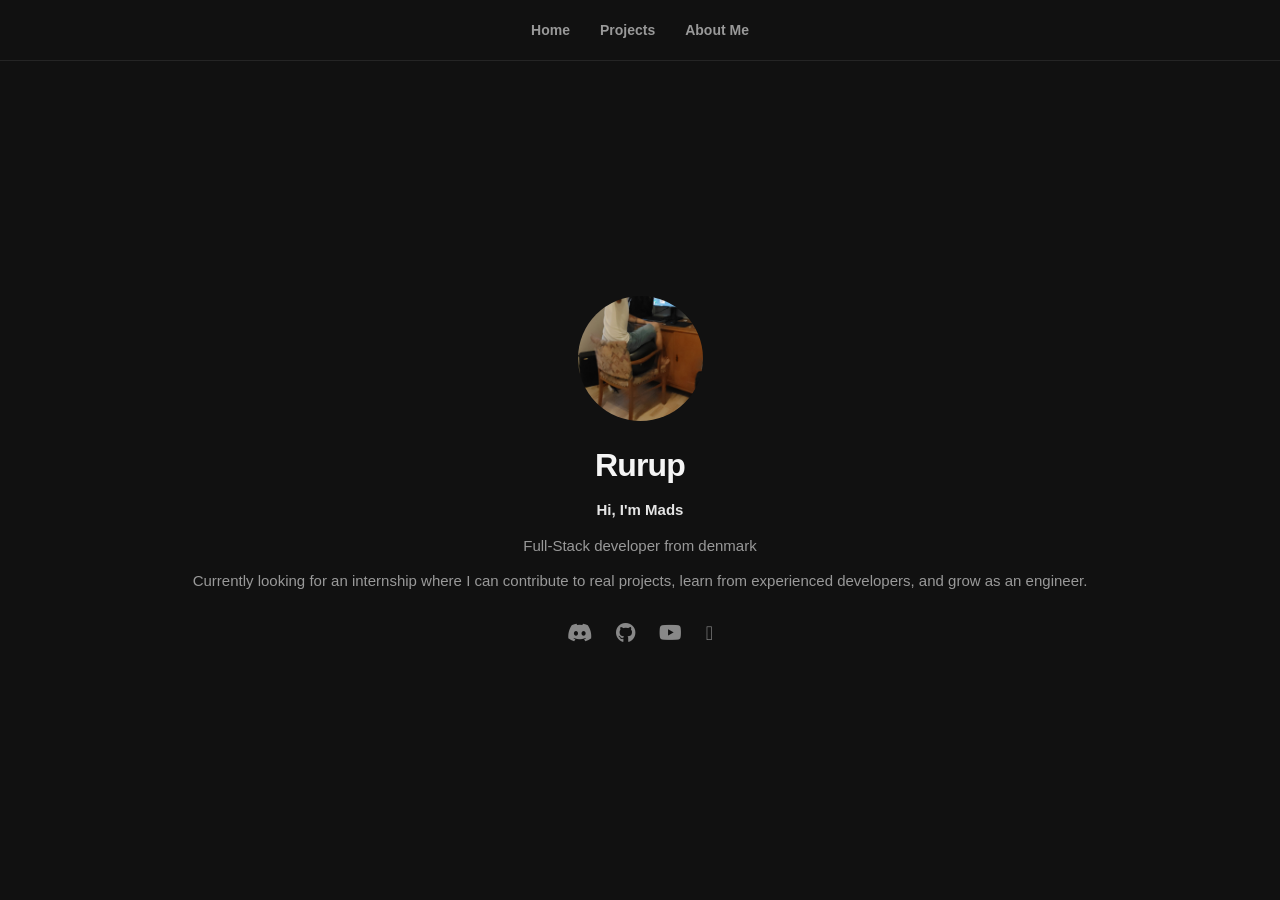
<file: index.html>
<!DOCTYPE html>
<html lang="en">
<head>
    <!-- Meta Tags -->
    <meta charset="UTF-8">
    <meta http-equiv="X-UA-Compatible" content="IE=edge">
    <meta name="viewport" content="width=device-width, initial-scale=1.0">
    
    <!-- Title -->
    <title>Home</title>

    <!-- Css -->
    <link rel="stylesheet" href="css/style.css">
    <link rel="stylesheet" href="../css/index.css">
    <link rel="stylesheet" href="https://cdnjs.cloudflare.com/ajax/libs/font-awesome/5.15.2/css/all.min.css" crossorigin="anonymous">

</head>
<body>
    
    <header>
        <nav>
            <div class="header_logo">
                <!-- <img src="" alt="" srcset=""> -->
            </div>
            <div class="header_links">
                <ul class="nav_links">
                    <li class="nav_link"><a href="./">Home</a></li>
                    <li class="nav_link"><a href="projects/">Projects</a></li>
                    <li class="nav_link"><a href="me/">About Me</a></li>
                    <!-- <li class="nav_link"><a href="#">Repos</a></li> -->
                </ul>
            </div>
        </nav>
    </header>

    <section class="main">
        <img src="images/profile.png" alt="" srcset="">
        <span>Rurup</span>
        <p>Hi, I'm Mads</p>
        <p>Full-Stack developer from denmark</p>
        <p>Currently looking for an internship where I can contribute to real projects, learn from experienced developers, and grow as an engineer.</p>
        <ul>
            <li><a target="_blank" href=""><i class="fab fa-discord"></i></a></li>
            <li><a target="_blank" href="https://github.com/MadsRurup"><i class="fab fa-github"></i></a></li>
            <li><a target="_blank" href="https://www.youtube.com/@madsrurupnielsen4082"><i class="fab fa-youtube"></i></a></li>
            <li><a target="_blank" href="mailto:madsrurup@gmail.com"><i class="fa-solid fa-at"></i></a></li>
        </ul>
    </section>

</body>
</html>
</file>
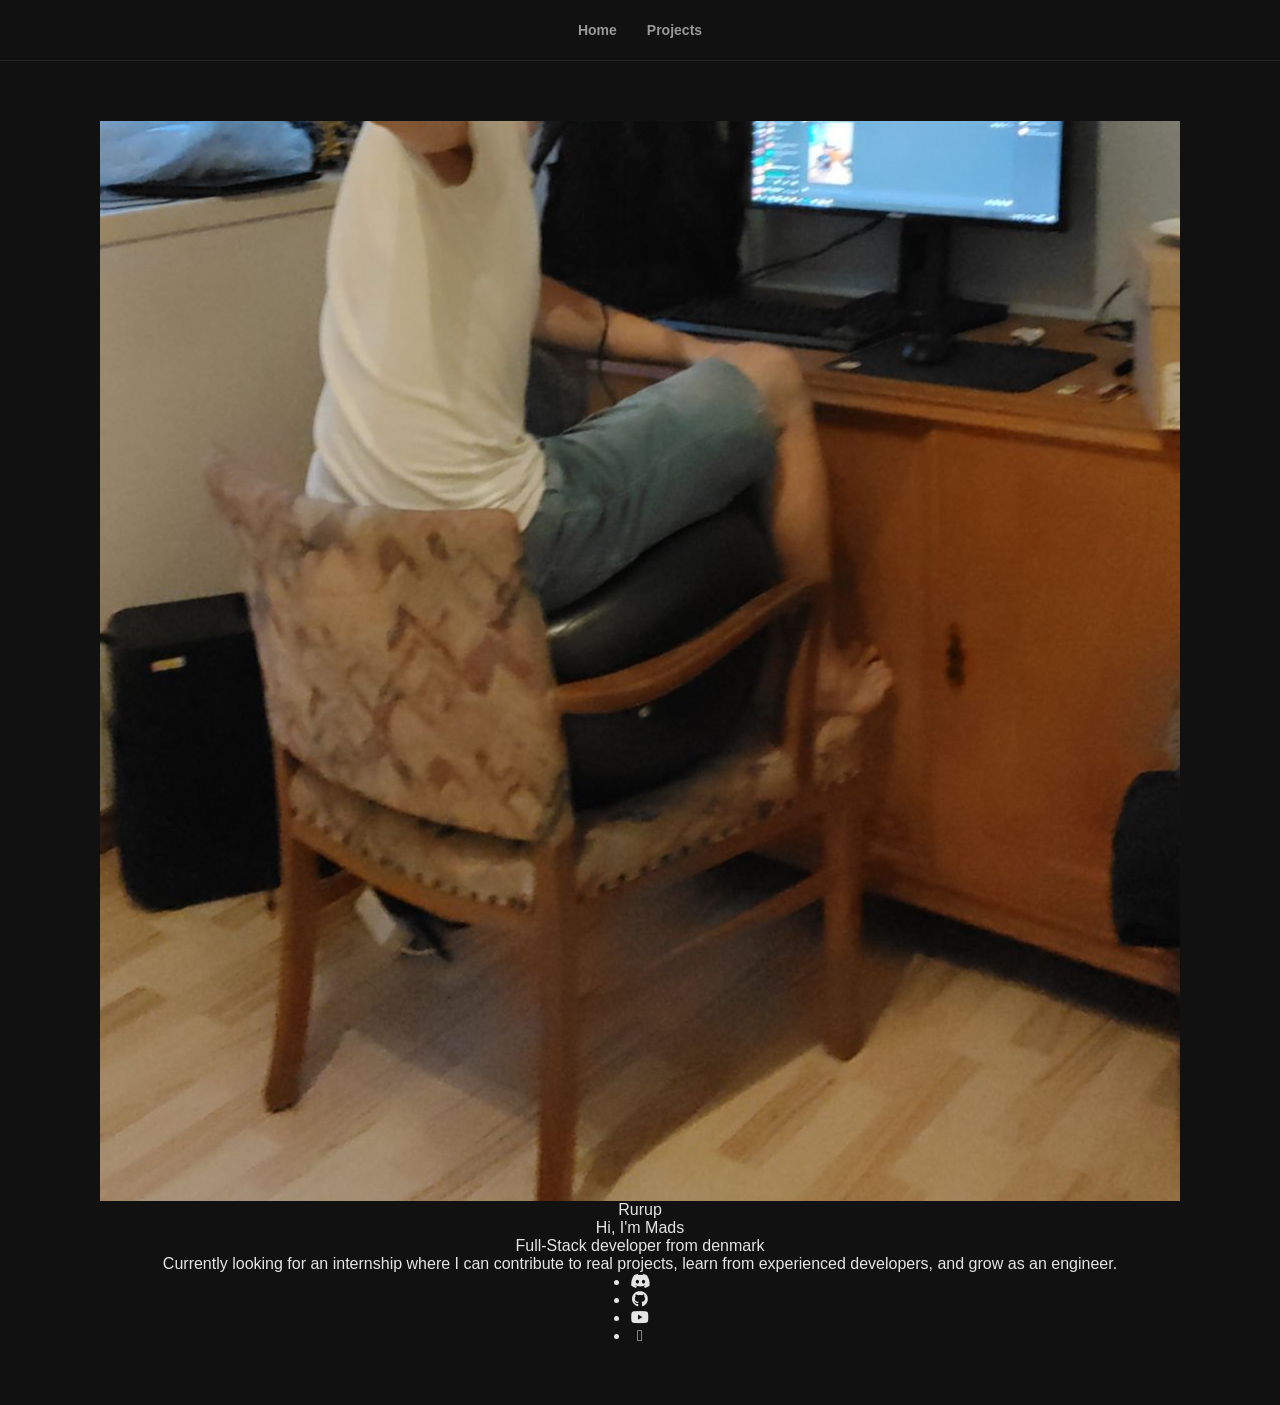
<file: Home/index.html>
<!DOCTYPE html>
<html lang="en">
<head>
    <!-- Meta Tags -->
    <meta charset="UTF-8">
    <meta http-equiv="X-UA-Compatible" content="IE=edge">
    <meta name="viewport" content="width=device-width, initial-scale=1.0">
    
    <!-- Title -->
    <title>Home</title>

    <!-- Css -->
    <link rel="stylesheet" href="/css/style.css">
    <link rel="stylesheet" href="https://cdnjs.cloudflare.com/ajax/libs/font-awesome/5.15.2/css/all.min.css" crossorigin="anonymous">

</head>
<body>
    
    <header>
        <nav>
            <div class="header_logo">
                <!-- <img src="" alt="" srcset=""> -->
            </div>
            <div class="header_links">
                <ul class="nav_links">
                    <li class="nav_link"><a href="/Home/">Home</a></li>
                    <li class="nav_link"><a href="/Home/project.html">Projects</a></li>
                    <!-- <li class="nav_link"><a href="#">Shop</a></li> -->
                    <!-- <li class="nav_link"><a href="#">Repos</a></li> -->
                </ul>
            </div>
        </nav>
    </header>

    <section class="main">
        <img src="../images/profile.png" alt="" srcset="">
        <span>Rurup</span>
        <p>Hi, I'm Mads</p>
        <p>Full-Stack developer from denmark</p>
        <p>Currently looking for an internship where I can contribute to real projects, learn from experienced developers, and grow as an engineer.</p>
        <ul>
            <li><a target="_blank" href=""><i class="fab fa-discord"></i></a></li>
            <li><a target="_blank" href="https://github.com/MadsRurup"><i class="fab fa-github"></i></a></li>
            <li><a target="_blank" href="https://www.youtube.com/@madsrurupnielsen4082"><i class="fab fa-youtube"></i></a></li>
            <li><a target="_blank" href="mailto:madsrurup@gmail.com"><i class="fa-solid fa-at"></i></a></li>
        </ul>
    </section>

</body>
</html>
</file>
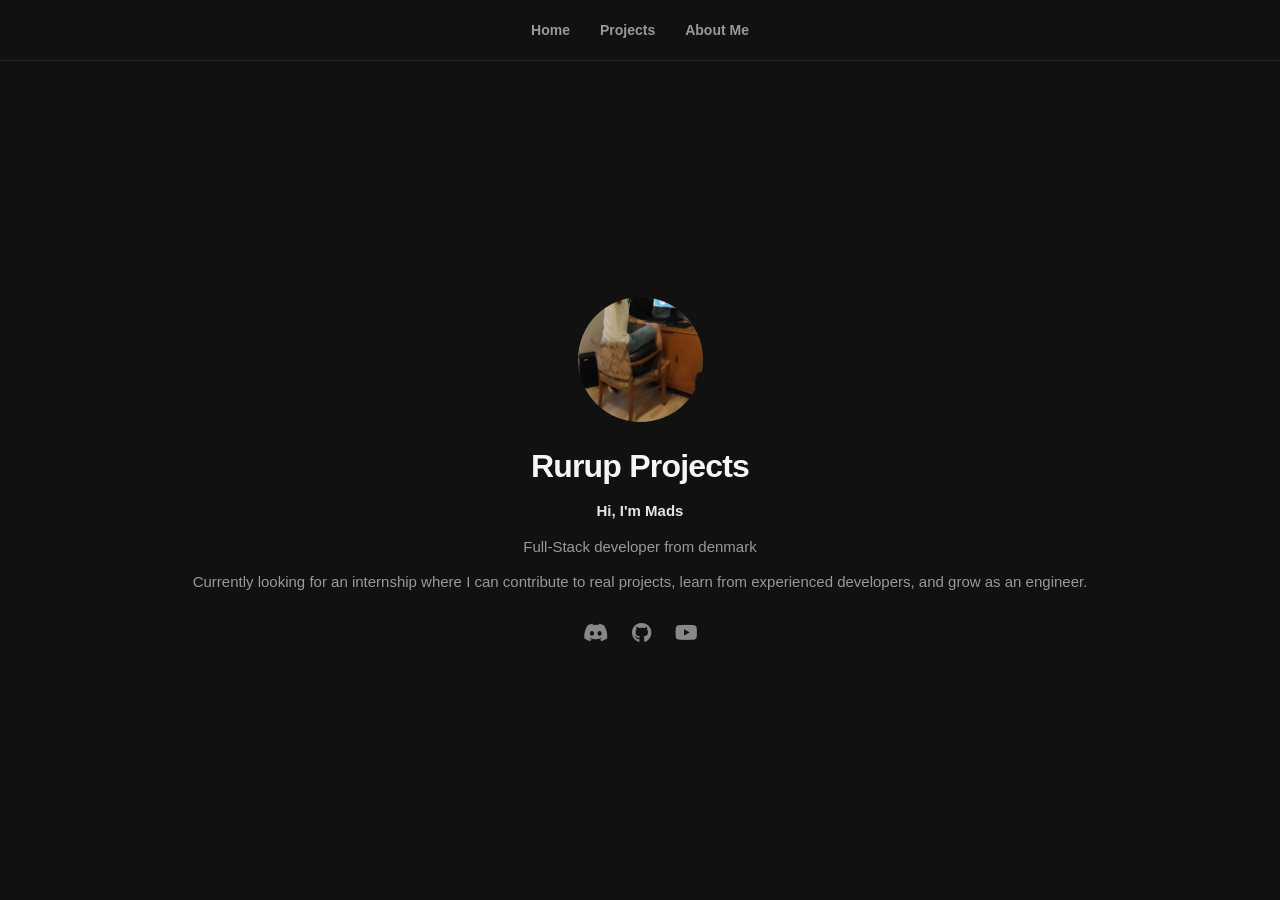
<file: me/index.html>
<!DOCTYPE html>
<html lang="en">
<head>
    <!-- Meta Tags -->
    <meta charset="UTF-8">
    <meta http-equiv="X-UA-Compatible" content="IE=edge">
    <meta name="viewport" content="width=device-width, initial-scale=1.0">
    
    <!-- Title -->
    <title>Home</title>

    <!-- Css -->
    <link rel="stylesheet" href="../css/style.css">
    <link rel="stylesheet" href="../css/index.css">
    <link rel="stylesheet" href="https://cdnjs.cloudflare.com/ajax/libs/font-awesome/5.15.2/css/all.min.css" crossorigin="anonymous">

</head>
<body>
    
    <header>
        <nav>
            <div class="header_logo">
                <!-- <img src="" alt="" srcset=""> -->
            </div>
            <div class="header_links">
                <ul class="nav_links">
                    <li class="nav_link"><a href="../">Home</a></li>
                    <li class="nav_link"><a href="../projects/">Projects</a></li>
                    <li class="nav_link"><a href="./">About Me</a></li>
                    <!-- <li class="nav_link"><a href="#">Repos</a></li> -->
                </ul>
            </div>
        </nav>
    </header>

    <section class="main">
        <img src="../images/profile.png" alt="" srcset="">
        <span>Rurup Projects</span>
        <p>Hi, I'm Mads</p>
        <p>Full-Stack developer from denmark</p>
        <p>Currently looking for an internship where I can contribute to real projects, learn from experienced developers, and grow as an engineer.</p>
        <ul>
            <li><a target="_blank" href=""><i class="fab fa-discord"></i></a></li>
            <li><a target="_blank" href="https://github.com/MadsRurup"><i class="fab fa-github"></i></a></li>
            <li><a target="_blank" href="https://www.youtube.com/@madsrurupnielsen4082"><i class="fab fa-youtube"></i></a></li>
        </ul>
    </section>

</body>
</html>
</file>
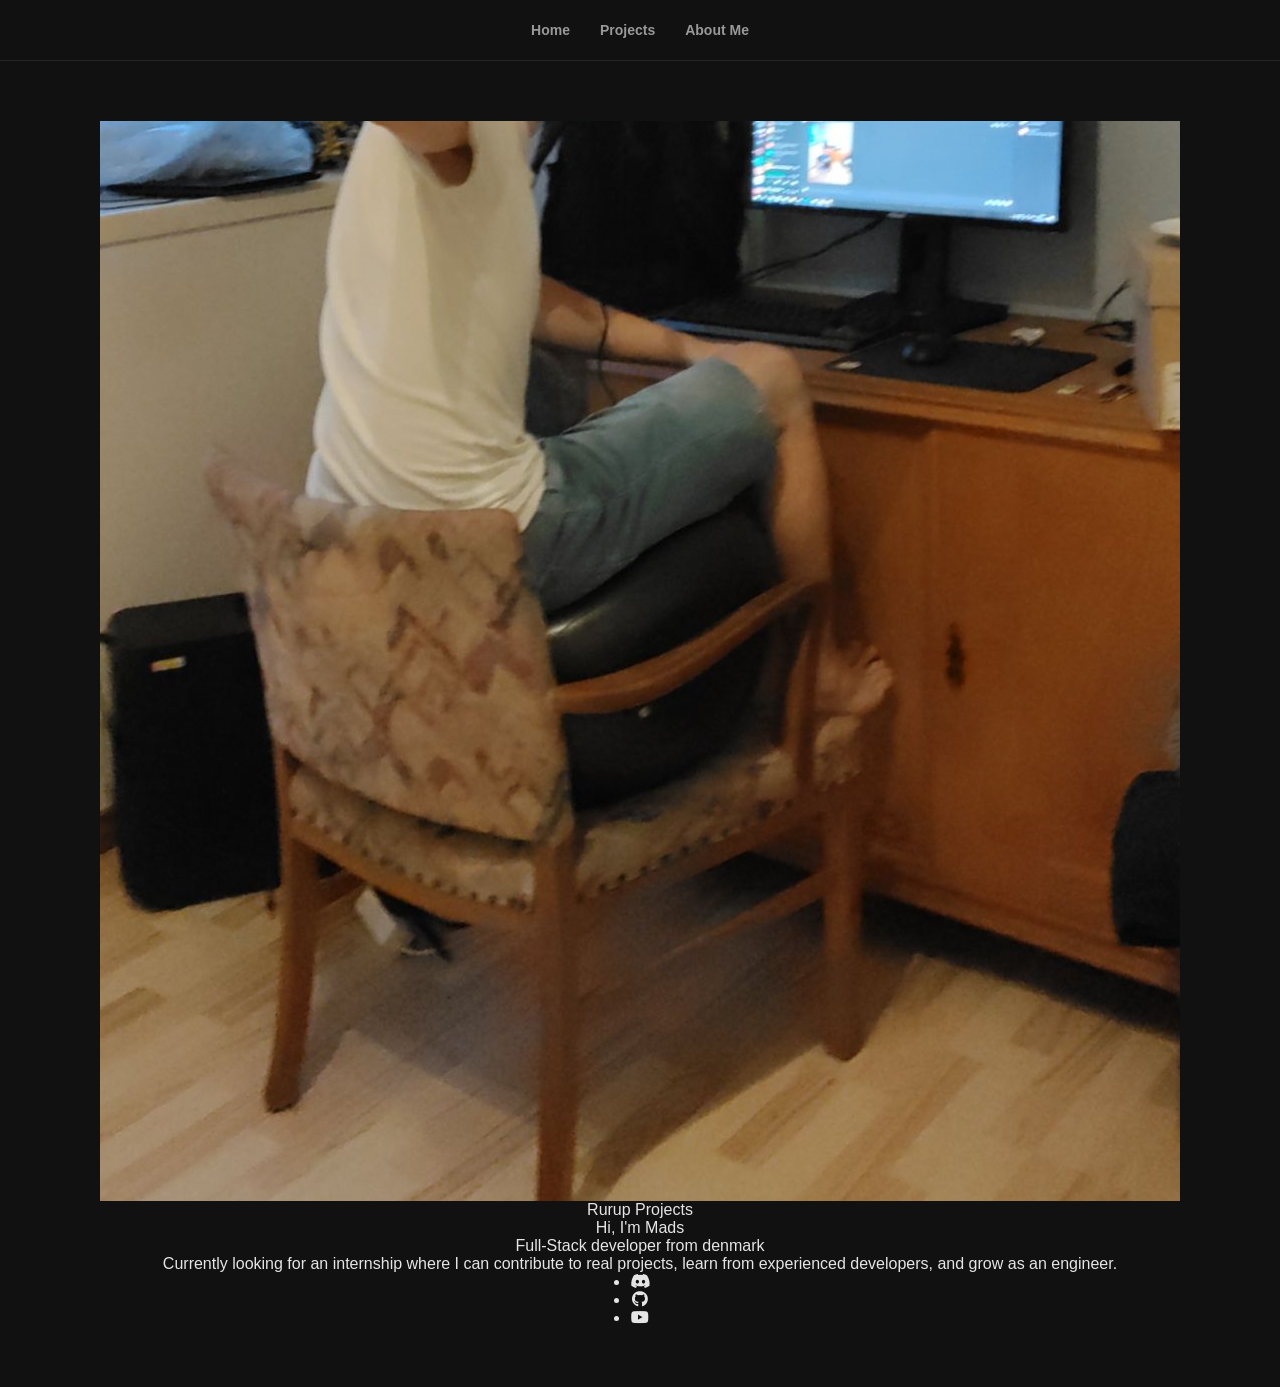
<file: projects/index.html>
<!DOCTYPE html>
<html lang="en">
<head>
    <!-- Meta Tags -->
    <meta charset="UTF-8">
    <meta http-equiv="X-UA-Compatible" content="IE=edge">
    <meta name="viewport" content="width=device-width, initial-scale=1.0">
    
    <!-- Title -->
    <title>Home</title>

    <!-- Css -->
    <link rel="stylesheet" href="../css/style.css">
    
    <link rel="stylesheet" href="https://cdnjs.cloudflare.com/ajax/libs/font-awesome/5.15.2/css/all.min.css" crossorigin="anonymous">

</head>
<body>
    
    <header>
        <nav>
            <div class="header_logo">
                <!-- <img src="" alt="" srcset=""> -->
            </div>
            <div class="header_links">
                <ul class="nav_links">
                    <li class="nav_link"><a href="../">Home</a></li>
                    <li class="nav_link"><a href="./">Projects</a></li>
                    <li class="nav_link"><a href="../me/">About Me</a></li>
                    <!-- <li class="nav_link"><a href="#">Repos</a></li> -->
                </ul>
            </div>
        </nav>
    </header>

    <section class="main">
        <img src="../images/profile.png" alt="" srcset="">
        <span>Rurup Projects</span>
        <p>Hi, I'm Mads</p>
        <p>Full-Stack developer from denmark</p>
        <p>Currently looking for an internship where I can contribute to real projects, learn from experienced developers, and grow as an engineer.</p>
        <ul>
            <li><a target="_blank" href=""><i class="fab fa-discord"></i></a></li>
            <li><a target="_blank" href="https://github.com/MadsRurup"><i class="fab fa-github"></i></a></li>
            <li><a target="_blank" href="https://www.youtube.com/@madsrurupnielsen4082"><i class="fab fa-youtube"></i></a></li>
        </ul>
    </section>

</body>
</html>
</file>
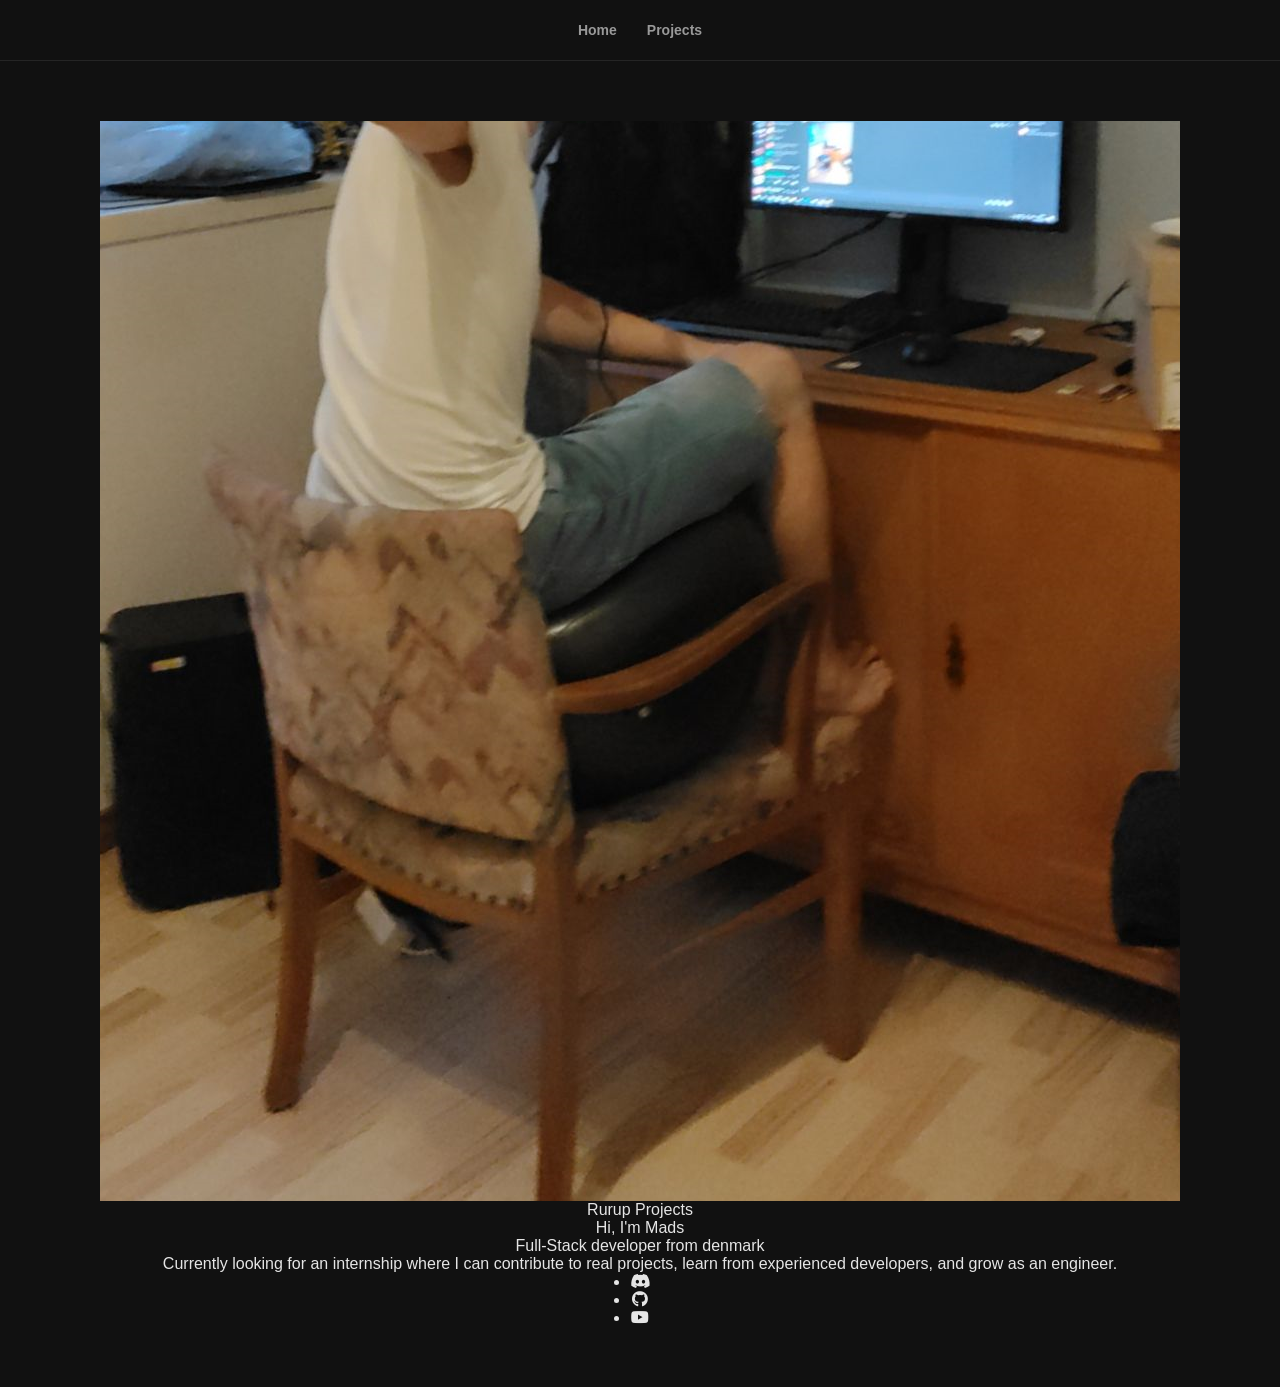
<file: Home/project.html>
<!DOCTYPE html>
<html lang="en">
<head>
    <!-- Meta Tags -->
    <meta charset="UTF-8">
    <meta http-equiv="X-UA-Compatible" content="IE=edge">
    <meta name="viewport" content="width=device-width, initial-scale=1.0">
    
    <!-- Title -->
    <title>Home</title>

    <!-- Css -->
    <link rel="stylesheet" href="/css/style.css">
    <link rel="stylesheet" href="https://cdnjs.cloudflare.com/ajax/libs/font-awesome/5.15.2/css/all.min.css" crossorigin="anonymous">

</head>
<body>
    
    <header>
        <nav>
            <div class="header_logo">
                <!-- <img src="" alt="" srcset=""> -->
            </div>
            <div class="header_links">
                <ul class="nav_links">
                    <li class="nav_link"><a href="/Home/">Home</a></li>
                    <li class="nav_link"><a href="/Home/project.html">Projects</a></li>
                    <!-- <li class="nav_link"><a href="#">Shop</a></li> -->
                    <!-- <li class="nav_link"><a href="#">Repos</a></li> -->
                </ul>
            </div>
        </nav>
    </header>

    <section class="main">
        <img src="../images/profile.png" alt="" srcset="">
        <span>Rurup Projects</span>
        <p>Hi, I'm Mads</p>
        <p>Full-Stack developer from denmark</p>
        <p>Currently looking for an internship where I can contribute to real projects, learn from experienced developers, and grow as an engineer.</p>
        <ul>
            <li><a target="_blank" href=""><i class="fab fa-discord"></i></a></li>
            <li><a target="_blank" href="https://github.com/MadsRurup"><i class="fab fa-github"></i></a></li>
            <li><a target="_blank" href="https://www.youtube.com/@madsrurupnielsen4082"><i class="fab fa-youtube"></i></a></li>
        </ul>
    </section>

</body>
</html>
</file>
<file: css/style.css>
/* General */

* {
    margin: 0;
    padding: 0;
    box-sizing: border-box;
}

body {
    min-height: 100vh;
    background: #111111;
    color: #e5e5e5;
    font-family: Arial, Helvetica, sans-serif;
    font-weight: 400;
}

a {
    color: inherit;
    text-decoration: none;
}

/* Header */

header {
    width: 100%;
    border-bottom: 1px solid #252525;
}

nav {
    max-width: 1000px;
    margin: 0 auto;
    padding: 22px 24px;
    display: flex;
    align-items: center;
    justify-content: center;
}

.header_logo img {
    width: 36px;
    height: 36px;
    object-fit: contain;
}

.header_links ul {
    display: flex;
    align-items: center;
    gap: 30px;
}

.nav_link {
    list-style: none;
    color: #999999;
    font-size: 14px;
    font-weight: bold;
    transition: color 0.2s ease;
}

.nav_link:hover {
    color: #ffffff;
}

/* Main profile */

.main {
    min-height: calc(100vh - 81px);
    padding: 60px 24px;

    display: flex;
    flex-direction: column;
    align-items: center;
    justify-content: center;

    text-align: center;
}



/* Mobile */

@media (max-width: 600px) {
    nav {
        padding: 18px 20px;
    }

    .main {
        min-height: calc(100svh - 73px);
        padding: 40px 20px;
    }

    .main > img {
        width: 88px;
        height: 88px;
        margin-bottom: 20px;
    }

    .main > span {
        font-size: 28px;
    }

    .main > p {
        max-width: 300px;
        font-size: 14px;
    }
}
</file>
<file: css/index.css>
.main > img {
    width: 125px;
    height: 125px;
    object-fit: cover;
    border-radius: 50%;
    margin-bottom: 24px;
}

.main > span {
    color: #f5f5f5;
    font-size: 32px;
    font-weight: 600;
    letter-spacing: -0.8px;
    line-height: 1.3;
}

.main > p:first-of-type {
    color: #e5e5e5;
    font-weight: bold;
}

.main > p {
    margin-top: 10px;
    color: #999999;
    font-size: 15px;
    line-height: 1.7;
}

/* Social links */

.main > ul {
    display: flex;
    align-items: center;
    justify-content: center;
    gap: 24px;

    list-style: none;
    margin-top: 28px;
}

.main > ul li a {
    display: inline-flex;
    align-items: center;
    justify-content: center;

    color: #888888;
    font-size: 20px;

    transition:
        color 0.2s ease,
        transform 0.2s ease;
}

.main > ul li a:hover {
    color: #ffffff;
    transform: translateY(-2px);
}

.main > ul li a:focus-visible,
.nav_link a:focus-visible {
    outline: 2px solid #aaaaaa;
    outline-offset: 5px;
}
</file>
